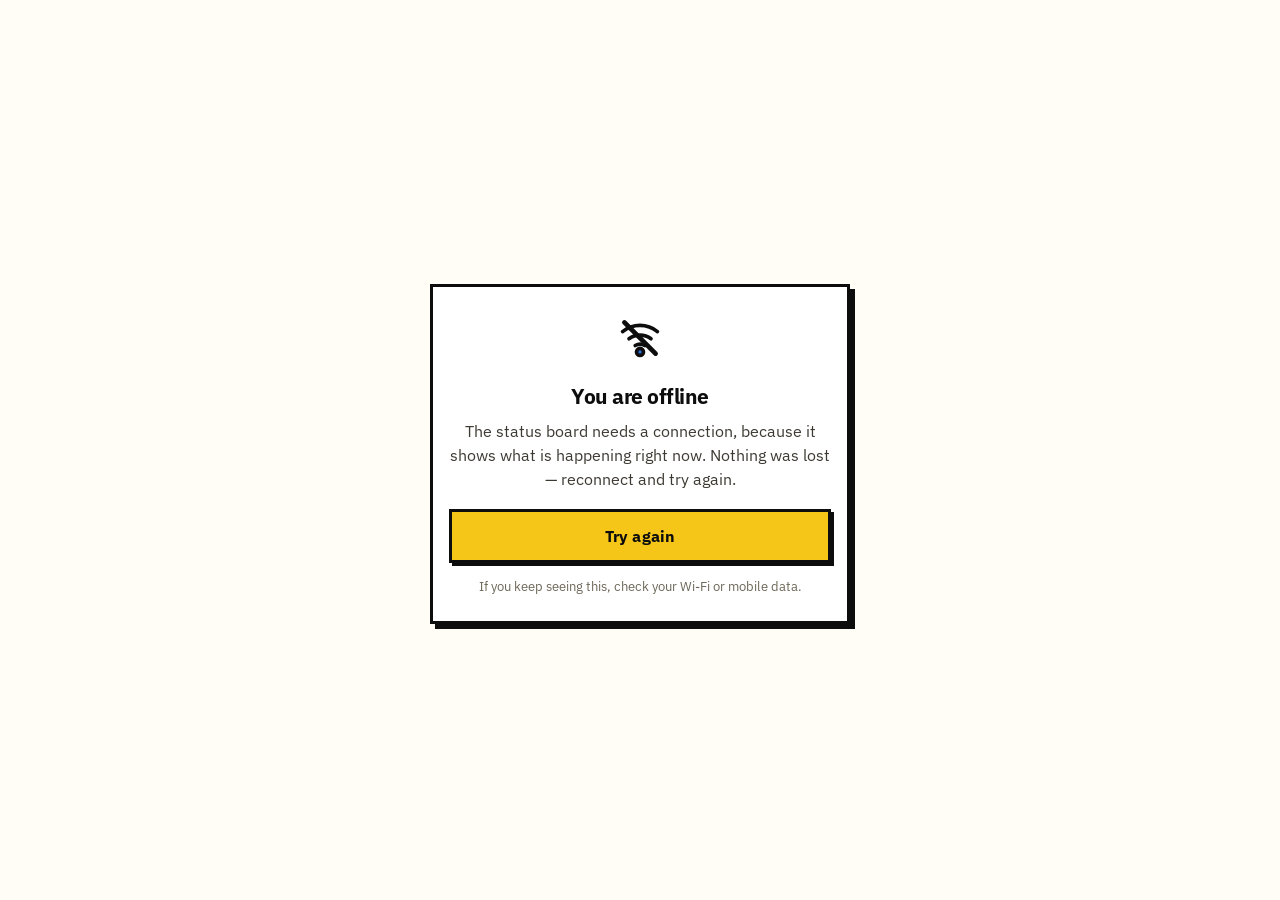
<file: offline.html>
<!DOCTYPE html>
<html lang="en">
<head>
  <meta charset="utf-8">
  <meta name="viewport" content="width=device-width, initial-scale=1">
  <title>Offline · Where Is Haitham Now?</title>
  <link rel="icon" href="assets/icons/icon.svg" type="image/svg+xml">
  <link rel="preconnect" href="https://fonts.googleapis.com">
  <link rel="preconnect" href="https://fonts.gstatic.com" crossorigin>
  <link rel="stylesheet" href="https://fonts.googleapis.com/css2?family=IBM+Plex+Mono:wght@400;500;600&family=IBM+Plex+Sans:wght@400;500;600;700&family=IBM+Plex+Sans+Arabic:wght@400;500;600;700&display=swap">
  <link rel="stylesheet" href="css/tokens.css">
  <link rel="stylesheet" href="css/main.css">
</head>
<body>
  <main class="container" style="min-height:100dvh;display:grid;place-items:center">
    <div class="card" style="text-align:center;max-width:420px">
      <p style="font-size:44px;margin-bottom:8px" aria-hidden="true"><span class="ico" data-icon="offline" aria-hidden="true"></span></p>
      <h1 style="font-size:21px;margin-bottom:10px">You are offline</h1>
      <p class="muted" style="margin-bottom:18px">
        The status board needs a connection, because it shows what is happening right now.
        Nothing was lost — reconnect and try again.
      </p>
      <button class="btn btn-primary btn-block" type="button" onclick="location.reload()">Try again</button>
      <p class="small faint" style="margin-top:14px">
        If you keep seeing this, check your Wi-Fi or mobile data.
      </p>
    </div>
  </main>
<script type="module">
  // No controller on this page; it only needs its icons drawn.
  import { paintIcons } from './js/icons.js';
  paintIcons();
</script>
</body>
</html>
</file>
<file: css/tokens.css>
/* =====================================================================
   tokens.css  --  the design system, as values.

   This is the ONLY file that decides what the interface looks like at the
   level of colour, weight, geometry and rhythm. Every other stylesheet
   spends these tokens; none of them invents a hex code, a border width or
   a shadow of its own. Retune the system here and the whole application
   follows.

   THE SYSTEM
   ----------
   Neo-brutalist / retro-tech: ink borders you cannot miss, hard offset
   shadows with no blur, flat fills, square corners, and controls that
   physically move when pressed. Yellow is the action colour and carries
   the brand; green, blue, amber, orange and red carry meaning and nothing
   else. Nothing is decorative.

   SHADOW DIRECTION
   ----------------
   A hard shadow has a direction, and the direction has to agree with the
   reading direction or the page looks lit from the wrong side. `--sh-dir`
   flips once, here, on the root element - which is also the element that
   carries `dir` - so every shadow and every press animation in the whole
   stylesheet mirrors for Arabic without a single RTL override elsewhere.
   ===================================================================== */

:root {
  /* ---------- Geometry ---------------------------------------------- */
  --bd:       3px;     /* structural: cards, panels, inputs, buttons     */
  --bd-thin:  2px;     /* small parts: badges, chips, rank markers       */
  --bd-hair:  2px;     /* table rules and dividers                       */

  /* Square. Brutalism is not negotiable about this, and a stray radius
     anywhere reads as an accident rather than a choice. No rule spends
     these, because the answer is always zero and writing `0` is clearer
     at the call site; they are here so that a future variant of the
     system has somewhere to say otherwise. */
  --radius-sm: 0;
  --radius:    0;
  --radius-lg: 0;
  --radius-pill: 0;

  /* ---------- Elevation --------------------------------------------- */
  /* Offsets only. No blur, no spread, no opacity. */
  --sh-dir: 1;                   /* flipped to -1 for RTL, below         */
  --sh-1: 3px;                   /* chips, small buttons                 */
  --sh-2: 5px;                   /* cards, inputs, panels                */
  --sh-3: 8px;                   /* the primary action, modals, the hero */

  --shadow-sm: calc(var(--sh-1) * var(--sh-dir)) var(--sh-1) 0 var(--ink);
  --shadow-md: calc(var(--sh-2) * var(--sh-dir)) var(--sh-2) 0 var(--ink);
  --shadow-lg: calc(var(--sh-3) * var(--sh-dir)) var(--sh-3) 0 var(--ink);

  /* How far a control travels when pressed, and what is left under it. */
  --press:        translate(calc(var(--sh-1) * var(--sh-dir)), var(--sh-1));
  --press-deep:   translate(calc(var(--sh-2) * var(--sh-dir)), var(--sh-2));
  --shadow-flat:  0 0 0 var(--ink);

  /* ---------- Rhythm ------------------------------------------------- */
  --s-1:  4px;
  --s-2:  8px;
  --s-3: 12px;
  --s-4: 16px;
  --s-5: 24px;
  --s-6: 32px;
  --s-7: 48px;

  --gap-tight: var(--s-3);       /* rows inside one list                 */
  --gap:       var(--s-4);       /* cards inside one group               */
  --gap-group: var(--s-6);       /* groups that mean different things    */

  --tap: 48px;                   /* minimum comfortable touch target     */
  --header-h: 60px;
  --nav-h: 66px;
  --maxw: 780px;

  /* ---------- Type --------------------------------------------------- */
  /* IBM Plex throughout. It is kept over a heavier display face such as
     Archivo Black for one decisive reason: Plex ships a genuine Arabic
     companion drawn to the same skeleton, and half of this application is
     Arabic. Weight 700 with tight tracking and uppercase carries the
     display work; Plex Mono carries anything a machine produced. */
  --font:    'IBM Plex Sans', -apple-system, BlinkMacSystemFont, 'Segoe UI', Roboto,
             'Helvetica Neue', Arial, sans-serif;
  --font-ar: 'IBM Plex Sans Arabic', 'Noto Naskh Arabic', 'Segoe UI', Tahoma, sans-serif;
  --mono:    'IBM Plex Mono', ui-monospace, SFMono-Regular, 'SF Mono', Menlo, Consolas, monospace;

  --t-display: clamp(27px, 7.6vw, 38px);
  --t-h1:      23px;
  --t-h2:      18px;
  --t-body:    16px;
  --t-small:   14px;
  --t-meta:    11.5px;           /* mono, uppercase, tracked             */

  --track-tight: -.025em;        /* display and headings                 */
  --track-wide:  .1em;           /* the little mono labels               */

  /* ---------- Colour: light ------------------------------------------ */
  color-scheme: light;

  --ink:         #0d0d0d;        /* every border and every hard shadow   */
  --paper:       #fffdf5;        /* the page itself                      */

  --bg:            var(--paper);
  --bg-elevated:   #ffffff;
  --surface:       #ffffff;
  --surface-2:     #fff8e1;
  --border:        var(--ink);
  --border-strong: var(--ink);

  --text:        var(--ink);
  --text-muted:  #3d3a33;
  --text-faint:  #6d6758;
  --text-invert: #ffffff;

  /* Action. Yellow means "this is the thing to press" and, on a badge,
     "someone has taken this on". It never means a warning. */
  --accent:          #f5c518;
  --accent-hover:    #ffd84a;
  --accent-soft:     #fff3bd;
  --accent-text:     var(--ink);
  --accent-contrast: var(--ink);

  --secondary:       #0a8f54;
  --secondary-hover: #0aa661;
  --secondary-soft:  #c6f3dc;
  --secondary-text:  #044f2f;

  /* Meaning. One colour, one job. */
  --ok:          #0a8f54;        /* done                                 */
  --ok-soft:     #c6f3dc;
  --info:        #1550c4;        /* received / seen                      */
  --info-soft:   #d4e2ff;
  --warn:        #a05a00;        /* in progress                          */
  --warn-soft:   #ffe6b0;
  --urgent:      #c24a05;        /* on hold / urgent                     */
  --urgent-soft: #ffdcc2;
  --danger:      #c01919;        /* stopped, refused, very urgent        */
  --danger-soft: #ffd5d5;
  /* Above danger. Reserved for life & death, which is why it is the one
     tone drawn as solid ink rather than coloured text on a pale ground:
     it has to stop the eye without a single other thing on the page
     competing for the same treatment. */
  --critical:      #ffffff;
  --critical-soft: #b00000;
  --muted-soft:  #ece6d4;        /* no state worth a colour              */

  /* Fills, as opposed to text.
     A 13px label on a pale ground needs a dark, low-chroma colour to stay
     legible. A 14px stripe or a 12px band sitting directly against a 3px
     ink border needs the opposite: if it is as dark as the ink it just
     reads as a thicker border and the signal is lost. So every tone has
     two values, and a rule picks whichever job it is doing. */
  --ok-fill:     #12b86c;
  --info-fill:   #2f6fe4;
  --warn-fill:   #e89000;
  --urgent-fill: #f2680c;
  --danger-fill: #e02424;
  --critical-fill: #b00000;
  --muted-fill:  #8a8373;

  /* The <select> arrow. It lives here, as one token per scheme, because
     it is the only image in the design system and it has to change with
     the theme. Declaring it in exactly one place means no specificity
     race can ever reintroduce a second arrow. */
  --select-arrow: url("data:image/svg+xml,%3Csvg xmlns='http://www.w3.org/2000/svg' viewBox='0 0 20 20'%3E%3Cpath fill='%230d0d0d' d='M4 7h12l-6 7z'/%3E%3C/svg%3E");
}

/* Mirror every hard shadow and every press for right-to-left. */
:root[dir='rtl'] { --sh-dir: -1; }

/* ---------- Colour: dark ---------------------------------------------
   Dark brutalism inverts the logic rather than dimming it: the border
   stops being the dark line on paper and becomes the bright line on a
   near-black ground, while the shadow goes to pure black so the offset
   still reads as a physical edge.
   -------------------------------------------------------------------- */
:root[data-theme='dark'] {
  color-scheme: dark;

  --ink:         #000000;
  --paper:       #15130b;

  --bg:            var(--paper);
  --bg-elevated:   #211e10;
  --surface:       #211e10;
  --surface-2:     #2c2814;
  --border:        #f5c518;
  --border-strong: #f5c518;

  --text:        #fffbe9;
  --text-muted:  #d8d1b2;
  --text-faint:  #a09a80;
  --text-invert: #000000;

  --accent:          #f5c518;
  --accent-hover:    #ffd84a;
  --accent-soft:     #3b2f00;
  --accent-text:     #ffd84a;
  --accent-contrast: #000000;

  --secondary:       #2fd48a;
  --secondary-hover: #52e2a2;
  --secondary-soft:  #0a3c25;
  --secondary-text:  #8af0c0;

  --ok:          #2fd48a;
  --ok-soft:     #0a3c25;
  --info:        #74a8ff;
  --info-soft:   #0e2350;
  --warn:        #ffb020;
  --warn-soft:   #3b2b00;
  --urgent:      #ff8a3d;
  --urgent-soft: #3b2010;
  --danger:      #ff5f5f;
  --danger-soft: #3b1212;
  --critical:      #ffffff;
  --critical-soft: #c20000;
  --muted-soft:  #2c2814;

  --ok-fill:     var(--ok);
  --info-fill:   var(--info);
  --warn-fill:   var(--warn);
  --urgent-fill: var(--urgent);
  --danger-fill: var(--danger);
  --critical-fill: #c20000;
  --muted-fill:  var(--text-faint);
  --select-arrow: url("data:image/svg+xml,%3Csvg xmlns='http://www.w3.org/2000/svg' viewBox='0 0 20 20'%3E%3Cpath fill='%23fffbe9' d='M4 7h12l-6 7z'/%3E%3C/svg%3E");
}

@media (prefers-color-scheme: dark) {
  :root:not([data-theme='light']) {
    color-scheme: dark;

    --ink:         #000000;
    --paper:       #15130b;

    --bg:            var(--paper);
    --bg-elevated:   #211e10;
    --surface:       #211e10;
    --surface-2:     #2c2814;
    --border:        #f5c518;
    --border-strong: #f5c518;

    --text:        #fffbe9;
    --text-muted:  #d8d1b2;
    --text-faint:  #a09a80;
    --text-invert: #000000;

    --accent:          #f5c518;
    --accent-hover:    #ffd84a;
    --accent-soft:     #3b2f00;
    --accent-text:     #ffd84a;
    --accent-contrast: #000000;

    --secondary:       #2fd48a;
    --secondary-hover: #52e2a2;
    --secondary-soft:  #0a3c25;
    --secondary-text:  #8af0c0;

    --ok:          #2fd48a;
    --ok-soft:     #0a3c25;
    --info:        #74a8ff;
    --info-soft:   #0e2350;
    --warn:        #ffb020;
    --warn-soft:   #3b2b00;
    --urgent:      #ff8a3d;
    --urgent-soft: #3b2010;
    --danger:      #ff5f5f;
    --danger-soft: #3b1212;
    --critical:      #ffffff;
    --critical-soft: #c20000;
    --muted-soft:  #2c2814;

    --ok-fill:     var(--ok);
    --info-fill:   var(--info);
    --warn-fill:   var(--warn);
    --urgent-fill: var(--urgent);
    --danger-fill: var(--danger);
    --critical-fill: #c20000;
    --muted-fill:  var(--text-faint);
  --select-arrow: url("data:image/svg+xml,%3Csvg xmlns='http://www.w3.org/2000/svg' viewBox='0 0 20 20'%3E%3Cpath fill='%23fffbe9' d='M4 7h12l-6 7z'/%3E%3C/svg%3E");
  }
}

/* ---------- Arabic ----------------------------------------------------
   Same family, Arabic companion face. Plex Mono carries no Arabic glyphs,
   so an Arabic AM/PM marker inside a time would otherwise fall through to
   whatever the system offers; naming the Arabic sans next in the mono
   stack keeps "٣:٠٢ م" inside one family.
   -------------------------------------------------------------------- */
:root[lang='ar'] {
  --font:  var(--font-ar);
  --mono:  'IBM Plex Mono', 'IBM Plex Sans Arabic', ui-monospace, SFMono-Regular, monospace;
}
</file>
<file: css/main.css>
/* =====================================================================
   WHERE IS HAITHAM NOW?  --  main.css
   The reset and the shared component set, built on css/tokens.css.

   Mobile first: everything here targets a phone held in one hand.
   responsive.css only widens it.

   House rules for this file:
     - no hex codes, no px borders, no shadow values. Spend tokens.
     - no RTL overrides for shadows or presses. --sh-dir already did it.
     - every interactive thing gets a border, a hard shadow, and a press.
   ===================================================================== */

/* ---------- Reset ---------------------------------------------------- */
*, *::before, *::after { box-sizing: border-box; }

html { -webkit-text-size-adjust: 100%; }

body {
  margin: 0;
  font-family: var(--font);
  font-size: var(--t-body);
  line-height: 1.5;
  color: var(--text);
  background: var(--bg);
  -webkit-font-smoothing: antialiased;
  overflow-wrap: break-word;
}

h1, h2, h3, h4 {
  margin: 0;
  line-height: 1.12;
  font-weight: 700;
  letter-spacing: var(--track-tight);
}
h1 { font-size: var(--t-h1); }
h2 { font-size: var(--t-h2); }
p  { margin: 0; }
img, svg { max-width: 100%; }

a { color: var(--text); text-decoration: underline; text-decoration-thickness: 2px; text-underline-offset: 3px; }
a:hover { background: var(--accent); color: var(--accent-contrast); }

/* Keyboard focus has to beat a 3px ink border, so it is a thick offset
   ring in the action colour with an ink outline behind it. */
:focus-visible {
  outline: 3px solid var(--accent);
  outline-offset: 2px;
  box-shadow: 0 0 0 6px var(--ink);
  border-radius: 0;
}

.sr-only {
  position: absolute; width: 1px; height: 1px; padding: 0; margin: -1px;
  overflow: hidden; clip: rect(0 0 0 0); white-space: nowrap; border: 0;
}

[hidden] { display: none !important; }

@media (prefers-reduced-motion: reduce) {
  *, *::before, *::after {
    animation-duration: .01ms !important;
    animation-iteration-count: 1 !important;
    transition-duration: .01ms !important;
  }
  .btn:active, .filter-pill:active, .req-card:active { transform: none !important; }
}

/* ---------- Icons -----------------------------------------------------
   Drawn in js/icons.js, 24x24, outlined in currentColor and filled from
   tokens. Sized in `em` so an icon always matches the type beside it,
   and nudged down a fraction so its optical centre lands on the baseline
   of the text rather than above it.
   -------------------------------------------------------------------- */
.icon {
  width: 1em;
  height: 1em;
  flex: none;
  vertical-align: -0.14em;
  overflow: visible;
}

/* Directional drawings - an arrow, a walking figure - have to face the
   way the language reads. */
:root[dir='rtl'] .icon-flip { transform: scaleX(-1); }

/* A `data-icon` span is only a holder; the drawing inside carries the
   size, so the span must not add a line box of its own. */
[data-icon] {
  display: inline-flex;
  align-items: center;
  justify-content: center;
}

/* An icon's own colour can vanish on a filled control - a yellow wrench
   on a yellow nav tab. On anything already wearing the action colour the
   body becomes paper and the cut-outs become the ground, which keeps
   both halves of every two-tone drawing readable. */
.btn-primary .icon,
.bottomnav [aria-current='page'] .icon,
.desktop-nav [aria-current='page'] .icon,
.admin-side a[aria-current='page'] .icon,
.section-head .icon,
.day-head .icon,
.time-preview .icon,
.badge-accent .icon,
.queue-rank .icon,
.brand-mark .icon,
.table th .icon {
  --ic: var(--surface);
  --ic2: var(--accent);
}

/* Where the ground is already dark, the fill goes the other way. */
.badge-critical .icon,
.counter[data-tone='critical'] .icon,
.segmented label.is-critical .icon {
  --ic: var(--critical);
  --ic2: var(--critical-soft);
}

/* The green "I'm available now" button and the red refuse button are
   filled too, just not in the action colour. */
.btn-ok:hover .icon,
.btn-secondary .icon { --ic: var(--surface); --ic2: var(--secondary); }
.btn-danger:hover .icon { --ic: var(--surface); --ic2: var(--danger); }

/* A tone dot sets --ic inline, and an inline style already beats every
   rule above, so the signal colour survives any ground without help. */

/* Icons that stand alone rather than beside words - the app bar, the
   nav, an empty state - want to be bigger than the type around them. */
.brand-mark .icon { font-size: 17px; }
.bottomnav .ico .icon { font-size: 21px; }
.admin-side .ico .icon { font-size: 15px; }
.fact .ico .icon { font-size: 17px; }
.empty-icon .icon { font-size: 34px; }
.sheet-close .icon { font-size: 15px; }
.btn-icon .icon { font-size: 18px; }
.hero-status .icon,
.now-status .icon { font-size: .8em; }

/* The old emoji holders set a font-size for a character; with a drawing
   inside they only need to stop adding their own leading. */
.empty-icon { line-height: 1; }

/* ---------- Layout --------------------------------------------------- */
.app {
  min-height: 100dvh;
  display: flex;
  flex-direction: column;
}

.container {
  width: 100%;
  max-width: var(--maxw);
  margin-inline: auto;
  padding: var(--s-5) var(--s-4) var(--s-4);
}

.page { padding-bottom: calc(var(--nav-h) + var(--s-7)); }

/* A <section> dropped straight into the page (history days, generated
   report blocks) still needs separating from its neighbour. */
main > section + section,
[id$='-host'] > section + section { margin-block-start: var(--gap-group); }

.stack       { display: flex; flex-direction: column; gap: var(--gap); }
.stack-loose { display: flex; flex-direction: column; gap: var(--gap-group); }
.stack-sm    { display: flex; flex-direction: column; gap: var(--gap-tight); }
.section-gap { margin-top: var(--gap-group); }
.row         { display: flex; align-items: center; gap: var(--s-2); }
.row-between { display: flex; align-items: center; justify-content: space-between; gap: var(--s-2); }
.row-wrap    { display: flex; flex-wrap: wrap; gap: var(--s-2); }
.grow        { flex: 1 1 auto; min-width: 0; }

/* ---------- App bar ---------------------------------------------------
   A flat white band under a solid ink rule. No blur, no translucency:
   the edge between the chrome and the page is a drawn line, not a haze.
   -------------------------------------------------------------------- */
.appbar {
  position: sticky;
  top: 0;
  z-index: 40;
  background: var(--bg-elevated);
  border-bottom: var(--bd) solid var(--border);
}
.appbar-inner {
  max-width: var(--maxw);
  margin-inline: auto;
  min-height: var(--header-h);
  padding: var(--s-2) var(--s-3);
  display: flex;
  align-items: center;
  gap: var(--s-2);
}
.brand {
  display: flex;
  align-items: center;
  gap: var(--s-2);
  font-weight: 700;
  font-size: 15px;
  letter-spacing: var(--track-tight);
  color: var(--text);
  text-decoration: none;
  min-width: 0;
}
.brand:hover { background: none; color: var(--text); }
.brand > .grow { overflow: hidden; text-overflow: ellipsis; white-space: nowrap; }
.brand-mark {
  width: 32px; height: 32px;
  display: grid; place-items: center;
  background: var(--accent);
  color: var(--accent-contrast);
  border: var(--bd-thin) solid var(--ink);
  box-shadow: var(--shadow-sm);
  font-size: 15px;
  flex: none;
}
.appbar-clock {
  /* Doubles as the hidden way into the admin console, so rapid tapping
     must not start selecting the text. */
  user-select: none;
  -webkit-user-select: none;
  -webkit-tap-highlight-color: transparent;
  cursor: default;
  font-family: var(--mono);
  font-variant-numeric: tabular-nums;
  font-size: 12.5px;
  font-weight: 600;
  color: var(--text);
  white-space: nowrap;
  padding: 3px var(--s-2);
  border: var(--bd-thin) solid var(--ink);
  background: var(--surface-2);
}

/* ---------- Buttons ---------------------------------------------------
   Substantial, bordered, shadowed and tactile: pressing one moves it onto
   its own shadow, which is the single most recognisable gesture in this
   design language. Importance is carried by size and fill, never by
   hiding a secondary action behind a bare icon.
   -------------------------------------------------------------------- */
.btn {
  --btn-bg: var(--surface);
  --btn-fg: var(--text);
  appearance: none;
  display: inline-flex;
  align-items: center;
  justify-content: center;
  gap: var(--s-2);
  min-height: var(--tap);
  padding: var(--s-3) var(--s-4);
  border: var(--bd) solid var(--ink);
  border-radius: 0;
  background: var(--btn-bg);
  color: var(--btn-fg);
  box-shadow: var(--shadow-sm);
  font: inherit;
  font-weight: 700;
  letter-spacing: .01em;
  cursor: pointer;
  text-align: center;
  text-decoration: none;
  transition: transform .05s ease, box-shadow .05s ease, background .12s ease;
  -webkit-tap-highlight-color: transparent;
}
.btn:hover { background: var(--accent-soft); text-decoration: none; }
.btn:active {
  transform: var(--press);
  box-shadow: var(--shadow-flat);
}
.btn[disabled], .btn[aria-disabled='true'] {
  opacity: .5;
  cursor: not-allowed;
  transform: none;
  box-shadow: none;
  background: var(--muted-soft);
}

.btn-primary   { --btn-bg: var(--accent);        --btn-fg: var(--accent-contrast); }
.btn-primary:hover { --btn-bg: var(--accent-hover); }
.btn-secondary { --btn-bg: var(--secondary);     --btn-fg: var(--text-invert); }
.btn-secondary:hover { --btn-bg: var(--secondary-hover); }
.btn-ok        { --btn-bg: var(--secondary-soft); --btn-fg: var(--secondary-text); }
.btn-ok:hover  { --btn-bg: var(--secondary); --btn-fg: var(--text-invert); }
.btn-danger    { --btn-bg: var(--danger-soft);   --btn-fg: var(--danger); }
.btn-danger:hover { --btn-bg: var(--danger); --btn-fg: var(--text-invert); }
.btn-soft      { --btn-bg: var(--surface-2); }

/* The one exception to the border-and-shadow rule: chrome affordances
   (language, theme, close) that must not compete with real actions. */
.btn-ghost {
  --btn-bg: transparent;
  border-color: transparent;
  box-shadow: none;
  font-weight: 600;
  color: var(--text-muted);
}
.btn-ghost:hover { background: var(--accent); color: var(--accent-contrast); }
.btn-ghost:active { transform: none; box-shadow: none; }

/* The primary action is meant to be impossible to miss. */
.btn-lg {
  min-height: 60px;
  padding-inline: var(--s-5);
  font-size: 17px;
  text-transform: uppercase;
  letter-spacing: .04em;
  box-shadow: var(--shadow-md);
}
.btn-lg:active { transform: var(--press-deep); box-shadow: var(--shadow-flat); }

.btn-sm {
  min-height: 38px;
  padding: var(--s-1) var(--s-3);
  font-size: var(--t-small);
  border-width: var(--bd-thin);
}
.btn-block { width: 100%; }
.btn-icon  { min-width: var(--tap); padding-inline: var(--s-3); }

.btn-grid {
  display: grid;
  grid-template-columns: repeat(2, minmax(0, 1fr));
  gap: var(--s-3);
}

/* Busy state: the label is swapped for a spinner + text by ui.js */
.spinner {
  width: 15px; height: 15px;
  border: var(--bd-thin) solid currentColor;
  border-right-color: transparent;
  border-radius: 50%;
  animation: spin .7s linear infinite;
  flex: none;
}
@keyframes spin { to { transform: rotate(360deg); } }

/* ---------- Cards -----------------------------------------------------
   Physical blocks, not floating panels: a drawn edge and a hard shadow,
   so a card looks like a thing resting on the page.
   -------------------------------------------------------------------- */
.card {
  background: var(--surface);
  border: var(--bd) solid var(--border);
  box-shadow: var(--shadow-md);
  padding: var(--s-5) var(--s-4);
}
.card-tight { padding: var(--s-4); }

/* Flex `gap` owns the spacing wherever a parent is a .stack. Everywhere
   else - a plain <div> that innerHTML fills with cards - nothing would
   separate them at all, so adjacent blocks get their own margin and the
   flex containers switch it back off. */
.card + .card,
.queue-card + .queue-card,
.cfg-row + .cfg-row,
.now-card + .card,
.card + .queue-card,
.queue-card + .card { margin-block-start: var(--gap); }

:is(.stack, .stack-sm, .stack-loose) >
  :is(.card, .queue-card, .cfg-row, .now-card) +
  :is(.card, .queue-card, .cfg-row) { margin-block-start: 0; }

/* ---------- Deliberate separation between groups ---------------------
   These sit on top of the stack gap, because they divide the screen into
   parts that mean different things: the status, the numbers, the filters.
   -------------------------------------------------------------------- */
section.admin-section { margin-block: 1rem; }
.admin-section .counters { margin-block: 1rem; }
#now-host { margin-block: 1rem; }
.filters { margin-block: 1rem; }

/* A card's own heading: a mono rule across the top of its contents. The
   type is small on purpose - the card's border is doing the shouting. */
.card-title {
  font-family: var(--mono);
  font-size: var(--t-meta);
  font-weight: 600;
  letter-spacing: var(--track-wide);
  text-transform: uppercase;
  color: var(--text);
  margin-bottom: var(--s-4);
  padding-bottom: var(--s-2);
  border-bottom: var(--bd-hair) solid var(--border);
}

/* ---------- Status badges ---------------------------------------------
   Rectangular, bordered, always carrying their own text. Colour is a
   second signal here, never the only one - which is what keeps the
   statuses readable for a colour-blind reader and in a photocopy.
   -------------------------------------------------------------------- */
.badge {
  display: inline-flex;
  align-items: center;
  gap: var(--s-1);
  padding: 3px var(--s-2);
  border: var(--bd-thin) solid var(--ink);
  background: var(--muted-soft);
  color: var(--text);
  font-family: var(--mono);
  font-size: 11.5px;
  font-weight: 600;
  line-height: 1.5;
  letter-spacing: .04em;
  text-transform: uppercase;
  white-space: nowrap;
}
.badge-ok     { background: var(--ok-soft);     color: var(--ok); }
.badge-warn   { background: var(--warn-soft);   color: var(--warn); }
.badge-info   { background: var(--info-soft);   color: var(--info); }
.badge-urgent { background: var(--urgent-soft); color: var(--urgent); }
.badge-danger { background: var(--danger-soft); color: var(--danger); }
.badge-accent { background: var(--accent);      color: var(--accent-contrast); }
.badge-critical { background: var(--critical-soft); color: var(--critical); }
.badge-muted  { background: var(--muted-soft);  color: var(--text-muted); }

.chip {
  display: inline-flex;
  align-items: center;
  gap: var(--s-1);
  padding: 6px var(--s-3);
  background: var(--surface-2);
  border: var(--bd-thin) solid var(--ink);
  font-size: 13px;
  font-weight: 600;
  color: var(--text);
}

.mono   { font-family: var(--mono); font-size: .93em; }
.tabnum { font-family: var(--mono); font-variant-numeric: tabular-nums; }
.muted  { color: var(--text-muted); }
.faint  { color: var(--text-faint); }
.small  { font-size: 13px; }

/* ---------- Forms -----------------------------------------------------
   Thick edges, flat fills, generous targets. The label is mono and
   uppercase so a field announces itself before it is read.
   -------------------------------------------------------------------- */
.field { display: flex; flex-direction: column; gap: var(--s-2); }

.label {
  font-family: var(--mono);
  font-size: var(--t-meta);
  font-weight: 600;
  letter-spacing: var(--track-wide);
  text-transform: uppercase;
  color: var(--text);
}

.input, .select, .textarea {
  width: 100%;
  min-height: var(--tap);
  padding: var(--s-3) var(--s-3);
  font: inherit;
  font-size: 16px;                    /* 16px stops iOS zooming on focus */
  font-weight: 500;
  color: var(--text);
  /* background-color, never the `background` shorthand: the shorthand
     resets background-repeat and background-position too, which is how
     the select arrow ended up tiled across a focused field. */
  background-color: var(--surface);
  border: var(--bd) solid var(--ink);
  border-radius: 0;
  transition: box-shadow .08s ease, background-color .12s ease;
}
.input::placeholder, .textarea::placeholder { color: var(--text-faint); }

/* Focus fills the field with the action colour's shadow rather than a
   glow, so it matches the way buttons behave. */
.input:focus, .select:focus, .textarea:focus {
  outline: none;
  background-color: var(--surface);
  box-shadow: var(--shadow-sm);
}
.textarea { min-height: 104px; resize: vertical; line-height: 1.5; }

/* Exactly one arrow: the native one is removed by appearance:none (with
   the two vendor spellings older Android Chrome and Firefox still need),
   and ours is drawn once from --select-arrow, which the theme swaps. */
.select {
  -webkit-appearance: none;
  -moz-appearance: none;
  appearance: none;
  background-image: var(--select-arrow);
  background-repeat: no-repeat;
  background-position: right var(--s-3) center;
  background-size: 18px;
  padding-inline-end: var(--s-6);
  cursor: pointer;
}
/* Firefox keeps a focus ring on the text of a select; it has its own. */
.select:-moz-focusring { color: transparent; text-shadow: 0 0 0 var(--text); }
:root[dir='rtl'] .select { background-position: left var(--s-3) center; }

/* Checkboxes get the same ink treatment as everything else. */
input[type='checkbox'] {
  appearance: none;
  width: 24px; height: 24px;
  flex: none;
  border: var(--bd) solid var(--ink);
  background: var(--surface);
  cursor: pointer;
  display: grid;
  place-items: center;
}
input[type='checkbox']:checked { background: var(--accent); }
input[type='checkbox']:checked::after {
  content: '';
  width: 10px; height: 6px;
  border: 3px solid var(--ink);
  border-top: 0;
  border-right: 0;
  transform: rotate(-45deg) translate(1px, -2px);
}

.help  { font-size: 13px; color: var(--text-muted); }
.error {
  font-size: var(--t-small);
  font-weight: 700;
  color: var(--danger);
  background: var(--danger-soft);
  border: var(--bd-thin) solid var(--danger);
  padding: var(--s-2) var(--s-3);
}

/* Segmented radio group: tappable blocks, the chosen one filled. */
.segmented { display: flex; gap: var(--s-2); flex-wrap: wrap; }
.segmented input { position: absolute; opacity: 0; pointer-events: none; }
.segmented label {
  flex: 1 1 auto;
  min-width: 96px;
  min-height: var(--tap);
  display: inline-flex;
  align-items: center;
  justify-content: center;
  gap: 6px;
  padding: var(--s-2) var(--s-3);
  border: var(--bd) solid var(--ink);
  background: var(--surface);
  font-weight: 700;
  cursor: pointer;
  text-align: center;
  transition: transform .05s ease, box-shadow .05s ease;
}
.segmented label:hover { background: var(--accent-soft); }
.segmented input:checked + label {
  background: var(--accent);
  color: var(--accent-contrast);
  box-shadow: var(--shadow-sm);
}
/* The top of the urgency scale is the one option drawn inverted. Same
   border, same shadow, same press - only the fill changes, so it reads
   as louder rather than as a different kind of control. */
.segmented label.is-critical {
  background: var(--critical-soft);
  color: var(--critical);
  border-color: var(--ink);
}
.segmented label.is-critical:hover { background: var(--danger-fill); }
.segmented input:checked + label.is-critical {
  background: var(--critical-soft);
  color: var(--critical);
  box-shadow: var(--shadow-md);
}

/* A short playful line. Deliberately plain so it reads as an aside, not
   as another status the eye has to decode. */
.quip {
  font-weight: 700;
  font-size: var(--t-small);
  padding: var(--s-2) var(--s-3);
  border: var(--bd-thin) solid var(--ink);
  background: var(--accent);
  color: var(--accent-contrast);
}
.quip:empty { display: none; }
.quip[data-priority='life_death'] {
  background: var(--critical-soft);
  color: var(--critical);
}
/* On the board it is commentary on a fact already stated above it, so it
   loses the plate and keeps only the weight. */
.quip-quiet {
  border: 0;
  padding: 0;
  margin-top: var(--s-2);
  background: none;
  color: var(--text-muted);
  font-weight: 600;
}

.segmented input:focus-visible + label {
  outline: 3px solid var(--accent);
  outline-offset: 2px;
  box-shadow: 0 0 0 6px var(--ink);
}

/* ---------- Request type tabs -----------------------------------------
   Two kinds of request, chosen before anything is filled in. Drawn as
   plates that press, like every other control here; the chosen one is
   filled and sits on its shadow so there is no ambiguity about which
   form is on screen.
   -------------------------------------------------------------------- */
.reqtabs {
  display: grid;
  grid-template-columns: repeat(2, minmax(0, 1fr));
  gap: var(--s-2);
  margin-bottom: var(--s-4);
}
.reqtab {
  display: inline-flex;
  align-items: center;
  justify-content: center;
  gap: var(--s-2);
  min-height: var(--tap);
  padding: var(--s-2) var(--s-3);
  border: var(--bd) solid var(--ink);
  background: var(--surface);
  box-shadow: var(--shadow-sm);
  font: inherit;
  font-weight: 700;
  font-size: var(--t-small);
  text-transform: uppercase;
  letter-spacing: .02em;
  color: var(--text);
  cursor: pointer;
  transition: transform .05s ease, box-shadow .05s ease, background .12s ease;
}
.reqtab:hover { background: var(--accent-soft); }
.reqtab[aria-selected='true'] {
  background: var(--accent);
  color: var(--accent-contrast);
  transform: var(--press);
  box-shadow: var(--shadow-flat);
}
.reqtab[aria-selected='true'] .icon { --ic: var(--surface); --ic2: var(--accent); }

/* A heading inside a long form, to break it into parts that can be
   skimmed. Quieter than a card title because it divides, not contains. */
.form-heading {
  font-family: var(--mono);
  font-size: var(--t-meta);
  font-weight: 600;
  letter-spacing: var(--track-wide);
  text-transform: uppercase;
  color: var(--text);
  padding-top: var(--s-3);
  border-top: var(--bd-hair) solid var(--border);
}

/* ---------- The chosen file ------------------------------------------- */
.filechip {
  display: flex;
  align-items: center;
  gap: var(--s-2);
  padding: var(--s-2) var(--s-3);
  background: var(--surface-2);
  border: var(--bd-thin) solid var(--ink);
  font-size: 13px;
  font-weight: 600;
}
.filechip .grow { overflow: hidden; text-overflow: ellipsis; white-space: nowrap; }
.filechip .mono { flex: none; font-size: 11.5px; color: var(--text-muted); }

/* Upload progress. Stepped rather than smooth, to match the bar charts. */
.upload-bar {
  height: 12px;
  border: var(--bd-thin) solid var(--ink);
  background: var(--surface);
  margin-top: var(--s-2);
}
.upload-bar > span {
  display: block;
  height: 100%;
  width: 0;
  background: var(--accent);
  transition: width .2s steps(10, end);
}

/* ---------- A print job, on a card ------------------------------------
   Only ever rendered for the administrator or for the person who sent it.
   The filename inside is the reason this block exists, and the reason it
   is never built from a public snapshot.
   -------------------------------------------------------------------- */
.printbox {
  margin-top: var(--s-3);
  padding: var(--s-3);
  background: var(--surface-2);
  border: var(--bd-thin) solid var(--border);
  border-inline-start: 8px solid var(--info-fill);
}
.printbox-file {
  display: flex;
  align-items: center;
  gap: var(--s-2);
  font-weight: 700;
  font-size: var(--t-small);
  overflow-wrap: anywhere;
}
.printbox-line {
  font-family: var(--mono);
  font-size: 12px;
  color: var(--text-muted);
  margin-top: 3px;
}
.printbox-note { font-family: var(--font); font-style: italic; }
.printbox .btn { margin-top: var(--s-3); }

/* A print request is marked on the public board too, but with a type, not
   a filename: the stripe says "this one is a document", nothing more. */
.queue-item[data-type='print'] { border-inline-end: 5px solid var(--info-fill); }

/* A required field says so once, with one mark, rather than repeating the
   word "required" down the page. <abbr> carries the explanation for a
   screen reader; the asterisk carries it for everyone else. */
.req {
  color: var(--danger);
  font-weight: 700;
  margin-inline-start: 3px;
  text-decoration: none;
  cursor: help;
}
.req-key {
  font-family: var(--mono);
  font-size: 11.5px;
  margin-top: calc(var(--s-2) * -1);
}
.req-key::first-letter { color: var(--danger); font-weight: 700; }

/* Haitham disagreeing with how urgent somebody thinks their problem is.
   It sits beside their own badge, never instead of it. */
.flagline {
  font-weight: 600;
  color: var(--info);
}
.flagnotice { border-inline-start: 8px solid var(--info-fill); }

/* ---- Ready to collect -------------------------------------------
   Read at a glance from across a room, so the name leads and the
   detail sits under it rather than beside it. */
.ready-list { list-style: none; margin: 0; padding: 0; display: grid; gap: var(--s-3); }

.ready-item {
  display: flex;
  align-items: flex-start;
  gap: var(--s-3);
  padding: var(--s-3);
  border: var(--bd) solid var(--ink);
  /* The surface, not a green fill: a wall of saturated colour is hard
     to read and these cards can stack up on a busy morning. The tone
     lives in the edge, as it does on a flagged request. */
  background: var(--surface);
  border-inline-start: 8px solid var(--ok-fill);
  box-shadow: var(--shadow-sm);
}

.ready-name { display: block; font-weight: 800; font-size: var(--t-h2); }
/* The other half of that pairing, isolated for the same reason. */
.ready-who { unicode-bidi: isolate; }

/* "for Sara" sits beside the requester rather than under it, because
   that name is the one being looked for. Lighter than the requester so
   the two do not fight, with the name itself at full weight. */
.ready-for {
  font-weight: 500;
  color: var(--text-muted);
  white-space: nowrap;
  /* Two names of unknown direction sit either side of a translated
     word here. Plain Latin and plain Arabic names both resolve
     correctly without this, but a name carrying neutral characters at
     its edges - a bracketed section, a digit, a hyphen - can attach
     itself to the wrong run. Isolation is the standard guard and costs
     nothing. */
  unicode-bidi: isolate;
}
/* --text, not --ink: ink is the border colour and is pure black in
   dark mode, which made the one name this card exists to show
   invisible against the card it sits on. */
.ready-for strong { font-weight: 800; color: var(--text); }
.ready-meta { display: block; font-size: var(--t-small); color: var(--text-muted); }

/* ---------- One card per document --------------------------------------
   Each attached file is its own block with its own copies, paper, sides
   and class, because twenty of one thing for Grade 8 and five of another
   for Grade 10 is one errand, not two requests.
   -------------------------------------------------------------------- */
.filecard {
  border: var(--bd-thin) solid var(--border);
  border-inline-start: 8px solid var(--info-fill);
  background: var(--surface);
  box-shadow: var(--shadow-sm);
  padding: var(--s-3);
}
/* Attached, but over the limit the chosen urgency allows. Kept on screen
   and marked rather than silently dropped: which file to lose is the
   colleague's decision, not the form's. */
.filecard.is-over {
  border-inline-start-color: var(--danger-fill);
  background: var(--danger-soft);
}
.filecard-head {
  display: flex;
  align-items: flex-start;
  gap: var(--s-2);
}
.filecard-name {
  display: block;
  font-weight: 700;
  font-size: var(--t-small);
  overflow-wrap: anywhere;
}
.filecard-meta {
  display: block;
  font-family: var(--mono);
  font-size: 11.5px;
  color: var(--text-muted);
}
.filecard-num {
  flex: none;
  width: 22px; height: 22px;
  display: inline-grid; place-items: center;
  background: var(--accent);
  color: var(--accent-contrast);
  border: var(--bd-thin) solid var(--ink);
  font-family: var(--mono);
  font-size: 12px;
  font-weight: 700;
}
.filecard-grid {
  display: grid;
  grid-template-columns: repeat(2, minmax(0, 1fr));
  gap: var(--s-2);
  margin-top: var(--s-3);
  padding-top: var(--s-3);
  border-top: var(--bd-hair) solid var(--border);
}
.filecard-grid .label { font-size: 10.5px; }
.filecard-grid .input,
.filecard-grid .select { min-height: 42px; border-width: var(--bd-thin); }

/* The urgency block leads the form, so it reads as the first decision
   rather than the last. */
.urgency-first { padding-bottom: var(--s-3); border-bottom: var(--bd-hair) solid var(--border); }
.limit-broken { color: var(--danger); font-weight: 700; }

/* The colour permission question, asked on the document it applies to
   rather than once for the whole request: a colour poster and two
   black-and-white worksheets are one errand. */
.filecard-ask {
  margin-top: var(--s-3);
  padding: var(--s-3);
  background: var(--accent-soft);
  border: var(--bd-thin) solid var(--ink);
}
/* "How did it arrive?" and "What is it?" get a line each. The first is a
   long question and the second wants room to type into - side by side on
   a phone they are two cramped half-widths. */
.filecard-grid.is-stacked { grid-template-columns: minmax(0, 1fr); }

.filecard-note { margin-top: var(--s-3); }
.filecard-note .help { font-family: var(--mono); font-size: 11px; }

/* ---------- Toasts --------------------------------------------------- */
.toasts {
  position: fixed;
  left: 50%;
  bottom: calc(var(--nav-h) + var(--s-4));
  transform: translateX(-50%);
  z-index: 90;
  width: min(94vw, 460px);
  display: flex;
  flex-direction: column;
  gap: var(--s-2);
  pointer-events: none;
}
.toast {
  pointer-events: auto;
  display: flex;
  align-items: flex-start;
  gap: var(--s-2);
  padding: var(--s-3) var(--s-3);
  background: var(--bg-elevated);
  border: var(--bd) solid var(--ink);
  box-shadow: var(--shadow-md);
  font-size: var(--t-small);
  font-weight: 700;
  animation: toast-in .15s ease;
}
.toast-ok    { border-inline-start: 10px solid var(--ok-fill); }
.toast-error { border-inline-start: 10px solid var(--danger-fill); }
.toast-info  { border-inline-start: 10px solid var(--accent); }
.toast button {
  margin-inline-start: auto;
  background: none; border: 0; cursor: pointer;
  color: var(--text); font-size: 17px; line-height: 1; padding: 0 2px;
}
@keyframes toast-in { from { opacity: 0; transform: translateY(8px); } }

/* ---------- Modal / sheet -------------------------------------------- */
.sheet {
  border: 0;
  padding: 0;
  background: transparent;
  max-width: 100vw;
  max-height: 100dvh;
  margin: 0;
  position: fixed;
  inset: 0;
  /* The UA stylesheet sets dialog { width/height: fit-content }, which
     over-constrains inset:0 and collapses the box to zero height. Both
     must be stated explicitly or the panel lands off-screen. */
  width: 100%;
  height: 100%;
}
.sheet::backdrop { background: rgba(13, 13, 13, .72); }
.sheet-panel {
  position: absolute;
  left: 0; right: 0; bottom: 0;
  max-height: 92dvh;
  overflow-y: auto;
  overscroll-behavior: contain;
  background: var(--bg-elevated);
  border-top: var(--bd) solid var(--ink);
  padding: var(--s-2) var(--s-4) calc(var(--s-5) + env(safe-area-inset-bottom));
  animation: sheet-up .18s cubic-bezier(.2, .8, .3, 1);
}
@keyframes sheet-up { from { transform: translateY(14px); } }
.sheet-grip {
  width: 56px; height: 5px;
  background: var(--ink);
  margin: var(--s-2) auto var(--s-3);
}
.sheet-head {
  display: flex;
  align-items: center;
  justify-content: space-between;
  gap: var(--s-2);
  margin-bottom: var(--s-4);
  padding-bottom: var(--s-3);
  border-bottom: var(--bd) solid var(--border);
}
.sheet-head h2 { font-size: 20px; text-transform: uppercase; }
.sheet-close {
  background: var(--surface);
  border: var(--bd-thin) solid var(--ink);
  width: 38px; height: 38px;
  font-size: 16px; line-height: 1;
  font-weight: 700;
  cursor: pointer;
  color: var(--text);
  flex: none;
}
.sheet-close:hover { background: var(--danger); color: var(--text-invert); }

/* ---------- Bottom navigation ---------------------------------------- */
.bottomnav {
  position: fixed;
  left: 0; right: 0; bottom: 0;
  z-index: 45;
  display: flex;
  background: var(--bg-elevated);
  border-top: var(--bd) solid var(--border);
  padding-bottom: env(safe-area-inset-bottom);
}
.bottomnav a, .bottomnav button {
  flex: 1;
  min-height: var(--nav-h);
  display: flex;
  flex-direction: column;
  align-items: center;
  justify-content: center;
  gap: 3px;
  background: none;
  border: 0;
  border-inline-end: var(--bd-hair) solid var(--border);
  font: inherit;
  font-size: 11px;
  font-weight: 700;
  letter-spacing: .04em;
  text-transform: uppercase;
  color: var(--text-muted);
  cursor: pointer;
  text-decoration: none;
  position: relative;
}
.bottomnav > :last-child { border-inline-end: 0; }
.bottomnav .ico { font-size: 19px; line-height: 1; }
.bottomnav [aria-current='page'] {
  background: var(--accent);
  color: var(--accent-contrast);
}
.nav-dot {
  position: absolute;
  top: 9px;
  inset-inline-start: calc(50% + 9px);
  min-width: 19px; height: 19px;
  padding: 0 3px;
  border: var(--bd-thin) solid var(--ink);
  background: var(--danger);
  color: var(--text-invert);
  font-family: var(--mono);
  font-size: 10.5px;
  font-weight: 700;
  display: grid;
  place-items: center;
}

/* ---------- States --------------------------------------------------- */
.skeleton {
  background: repeating-linear-gradient(
    45deg,
    var(--surface-2) 0 10px,
    var(--muted-soft) 10px 20px
  );
  border: var(--bd-thin) solid var(--border);
  height: 18px;
  animation: hatch 1.1s linear infinite;
}
@keyframes hatch { to { background-position: 28px 0; } }

.empty {
  text-align: center;
  padding: var(--s-6) var(--s-4);
  color: var(--text-muted);
  border: var(--bd-thin) dashed var(--border);
}
.empty-icon { font-size: 32px; margin-bottom: var(--s-2); }

.offline-bar {
  background: var(--warn);
  color: var(--text-invert);
  font-family: var(--mono);
  font-weight: 600;
  font-size: 13px;
  letter-spacing: .06em;
  text-transform: uppercase;
  text-align: center;
  padding: var(--s-2) var(--s-3);
  border-bottom: var(--bd) solid var(--ink);
}

.notice {
  padding: var(--s-4);
  border: var(--bd) solid var(--ink);
  background: var(--surface-2);
  box-shadow: var(--shadow-sm);
  font-size: var(--t-small);
  font-weight: 500;
}
.notice-ok     { background: var(--secondary-soft); color: var(--secondary-text); }
.notice-warn   { background: var(--warn-soft);      color: var(--warn); }
.notice-danger { background: var(--danger-soft);    color: var(--danger); }
.notice-info   { background: var(--accent-soft);    color: var(--accent-text); }
/* Asked for explicitly. margin-block is the logical form, so it is top
   and bottom in both reading directions and nothing has to flip. */
.notice-spaced { margin-block: 25px; }

/* ---------- Tables (admin) ------------------------------------------- */
.table-wrap {
  overflow-x: auto;
  -webkit-overflow-scrolling: touch;
  border: var(--bd) solid var(--border);
  background: var(--surface);
  box-shadow: var(--shadow-md);
}
.table {
  width: 100%;
  border-collapse: collapse;
  font-size: var(--t-small);
}
.table th, .table td {
  text-align: start;
  padding: var(--s-3) var(--s-3);
  border-bottom: var(--bd-hair) solid var(--border);
  vertical-align: middle;
}
.table th {
  font-family: var(--mono);
  font-size: var(--t-meta);
  letter-spacing: var(--track-wide);
  text-transform: uppercase;
  color: var(--text);
  background: var(--accent);
  font-weight: 600;
  white-space: nowrap;
  border-bottom-width: var(--bd);
}
.table tbody tr:last-child td { border-bottom: 0; }
.table tbody tr:hover { background: var(--accent-soft); }
.table td.actions { white-space: nowrap; text-align: end; }

/* ---------- Print -----------------------------------------------------
   The ink-and-paper system photocopies well, which matters for a printed
   weekly report. Shadows go, borders stay.
   -------------------------------------------------------------------- */
@media print {
  .appbar, .bottomnav, .toasts, .no-print, .btn { display: none !important; }
  body { background: #fff; color: #000; }
  .card, .table-wrap, .notice { box-shadow: none !important; border: 2px solid #000; break-inside: avoid; }
  .page { padding-bottom: 0; }
}
</file>
